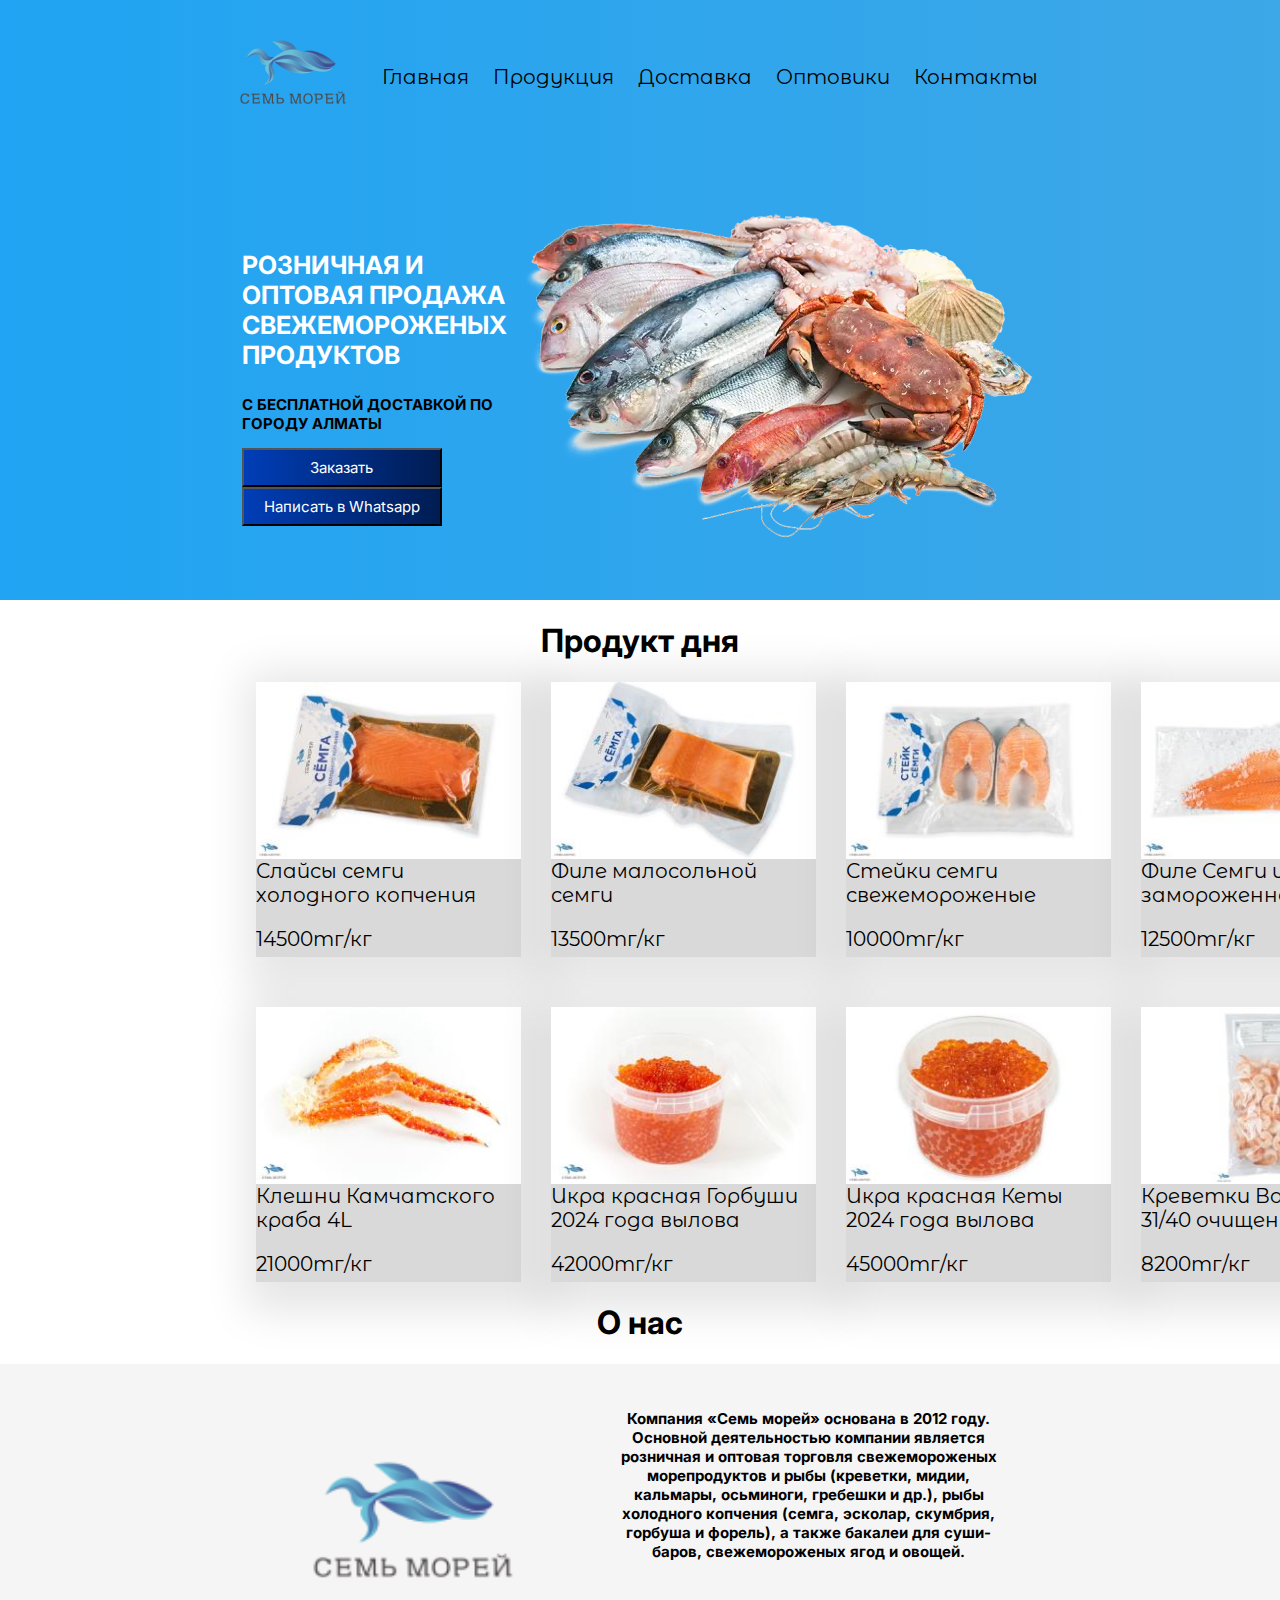
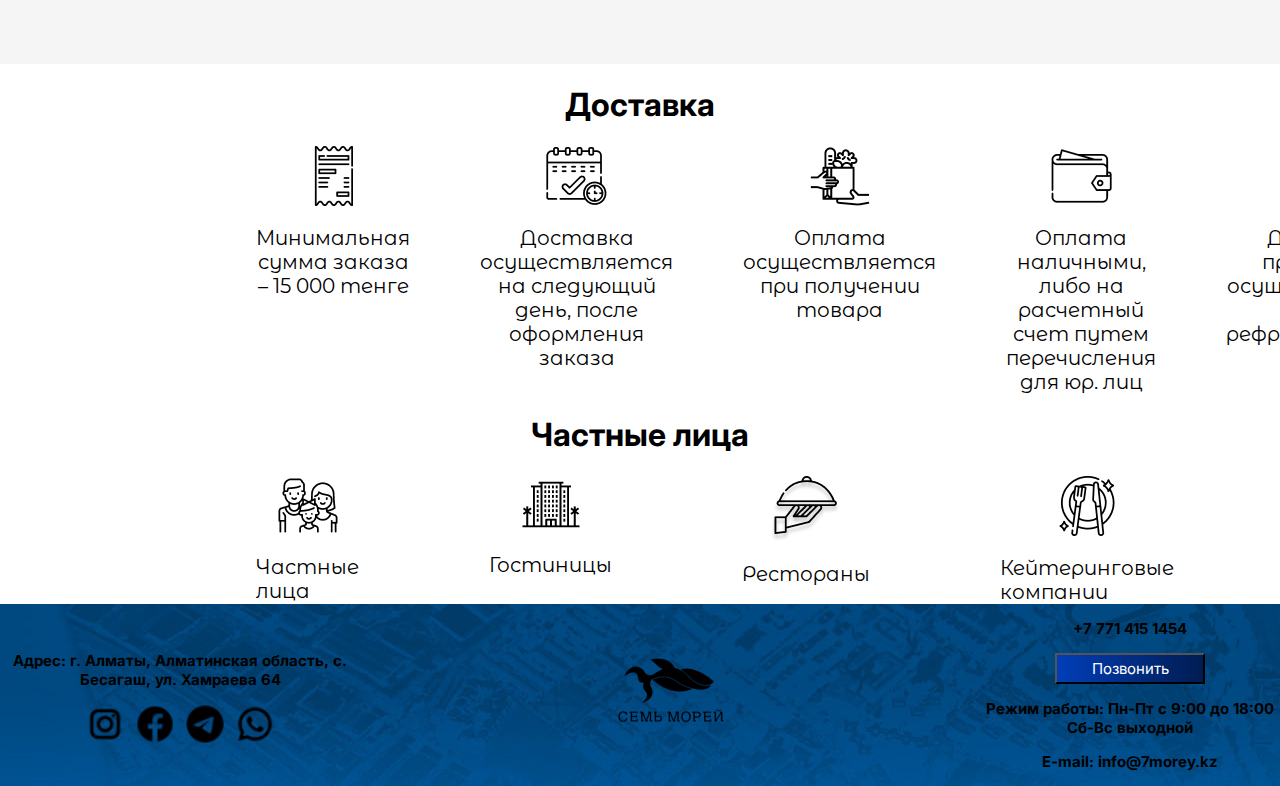
<file: index.html>
<!DOCTYPE html>
<html lang="en">
<head>
    <meta charset="UTF-8">
    <meta name="viewport" content="width=device-width, initial-scale=1.0">
    <link rel="preconnect" href="https://fonts.googleapis.com">
<link rel="preconnect" href="https://fonts.gstatic.com" crossorigin>
<link href="https://fonts.googleapis.com/css2?family=Montserrat+Alternates:ital,wght@0,100;0,200;0,300;0,400;0,500;0,600;0,700;0,800;0,900;1,100;1,200;1,300;1,400;1,500;1,600;1,700;1,800;1,900&display=swap" rel="stylesheet">
<link href="https://fonts.googleapis.com/css2?family=Inter:wght@100..900&display=swap" rel="stylesheet">   
<link rel="stylesheet" href="style.css">
    <title>7 морей</title>
</head>
<body>
    <div class="header">
        <div class="container">
          <div class="header-line">          
              <div class="header-logo">
                  <a href="index.html"><img src="Images/logo.png"></a>
              </div>
              <div class="nav">
                  <a href="page2.html">Главная</a>
                  <a href="">Продукция</a>
                  <a href="">Доставка</a>
                  <a href="">Оптовики</a>
                  <a href="">Контакты</a>
              </div>
          </div>     
       </div>
      </div>
      <div class="banner">
        <div class="container2">
        <div class="banner-holder">
            <div class="ban">
            <p class="banner-holder-title">РОЗНИЧНАЯ И ОПТОВАЯ ПРОДАЖА<br>СВЕЖЕМОРОЖЕНЫХ ПРОДУКТОВ</p>
            <p class="banner-holder-suptitle">С БЕСПЛАТНОЙ ДОСТАВКОЙ ПО ГОРОДУ АЛМАТЫ</p>
            <div class="buttons">
            <button>Заказать</button>
            <button>Написать в Whatsapp</button>
        </div>
             </div>
             <div class="banner-img">
                <img src="Images/roznica.webp">
             </div>
        </div>
    </div>
        
      </div>
      <h1>Продукт дня</h1>
      <div class="holder">
      
      <div class='cards'>
        <div class="page">



       <div class="contaainer">
    
           <div class='cards-holder'>
    
                <div class='card'>
    
                    <div class='card-image'>
                        <img class='card-img' src='Images/1.jpg'>
                    </div>
    
                    <div class='card-title'>
                        Слайсы семги холодного копчения     
                    </div>
    
                    <div class='card-desc'>
                        14500тг/кг
                        
                    </div>
    
                </div>
    
                <div class='card'>
    
                    <div class='card-image'>
                        <img class='card-img' src='Images/2.jpg'>
                    </div>
    
                    <div class='card-title'>
                        Филе малосольной семги   
                        
                    </div>
    
                    <div class='card-desc'>
                        13500тг/кг
                    
    
                    </div>
    
                </div>

                <div class='card'>
    
                    <div class='card-image'>
                        <img class='card-img' src='Images/3.jpg'>
                    </div>
    
                    <div class='card-title'>
                        Стейки семги свежемороженые    
                        
                    </div>
    
                    <div class='card-desc'>
                        10000тг/кг
                        
    
                    </div>
    
                </div>
    
                <div class='card'>
    
                    <div class='card-image'>
                        <img class='card-img' src='Images/4.jpg'>
                    </div>
    
                    <div class='card-title'>
                        Филе Семги из замороженной рыбы    
                       
                    </div>
    
                    <div class='card-desc'>
                        12500тг/кг
                    
                    </div>
    
                </div>
            </div>
        </div>
    </div>
        
    
    </div>

    <div class="card-between"></div>

    <div class='page'>

        <div class="contaainer">
    
           <div class='cards-holder'>
    
                <div class='card'>
    
                    <div class='card-image'>
                        <img class='card-img' src='Images/5.jpg'>
                    </div>
    
                    <div class='card-title'>
                        Клешни Камчатского краба 4L    
                        
                    </div>
    
                    <div class='card-desc'>
                        21000тг/кг
                        
                    </div>
    
                </div>
    
                <div class='card'>
    
                    <div class='card-image'>
                        <img class='card-img' src='Images/6.jpg'>
                    </div>
    
                    <div class='card-title'>
                        Икра красная Горбуши 2024 года вылова
                        
                    </div>
    
                    <div class='card-desc'>
                        42000тг/кг
                    
    
                    </div>
    
                </div>

                <div class='card'>
    
                    <div class='card-image'>
                        <img class='card-img' src='Images/7.jpg'>
                    </div>
    
                    <div class='card-title'>
                        Икра красная Кеты 2024 года вылова
                        
                    </div>
    
                    <div class='card-desc'>
                        45000тг/кг
                        
    
                    </div>
    
                </div>
    
                <div class='card'>
    
                    <div class='card-image'>
                        <img class='card-img' src='Images/8.jpg'>
                    </div>
    
                    <div class='card-title'>
                        Креветки Ваннамей 31/40 очищенные  
                       
                    </div>
    
                    <div class='card-desc'>
                        8200тг/кг
                    
                    </div>
    
                </div>
            </div>
        </div>
    
    </div>
</div>
    <h1>О нас</h1>
    <div class="about-us">
        <div class="hold-it">
        <div class="logo-holder">
            <img class="logo-size" src="Images/logo.png">
        </div>
        <div class="about-us-text">
            <p>Компания «Семь морей» основана в 2012 году. Основной деятельностью компании является розничная и оптовая торговля свежемороженых морепродуктов и рыбы (креветки, мидии, кальмары, осьминоги, гребешки и др.), рыбы холодного копчения (семга, эсколар, скумбрия, горбуша и форель), а также бакалеи для суши-баров, свежемороженых ягод и овощей.
            </p>

        </div>
        </div>

    </div>

    <h1>Доставка</h1>
    <div class="delivery">
        <div class="holder">
      
            <div class='cards'>
              <div class="page">
      
      
      
             <div class="contaainer">
          
                 <div class='cards-holder'>
          
                      <div class='deliveryy'>
          
                          <div class='delivery-image'>
                              <img class='card-img' src='Images/d1.png'>
                          </div>
          
                          <div class='delivery-title'>
                            Минимальная сумма заказа – 15 000 тенге   
                          </div>
          
                      </div>
          
                      <div class='deliveryy'>
          
                          <div class='delivery-image'>
                              <img class='card-img' src='Images/d2.png'>
                          </div>
          
                          <div class='delivery-title'>
                            Доставка осуществляется на следующий день, после оформления заказа  
                              
                          </div>
          
                      </div>
      
                      <div class='deliveryy'>
          
                          <div class='delivery-image'>
                              <img class='card-img' src='Images/d3.png'>
                          </div>
          
                          <div class='delivery-title'>
                            Оплата осуществляется при получении товара  
                              
                          </div>
          
                      </div>
          
                      <div class='deliveryy'>
          
                          <div class='delivery-image'>
                              <img class='card-img' src='Images/d4.png'>
                          </div>
          
                          <div class='delivery-title'>
                            Оплата наличными, либо на расчетный счет путем перечисления для юр. лиц 
                             
                          </div>
          

                          
          
                      </div>
                      <div class='deliveryy'>
          
                        <div class='delivery-image'>
                            <img class='card-img' src='Images/d5.png'>
                        </div>
        
                        <div class='delivery-title'>
                            Доставка продуктов осуществляется в рефрижераторах  
                            
                        </div>
        
                    </div>
                  </div>
              </div>
          </div>
              
          
          </div>
        
        
        
    </div>

    </div>
    <h1>Частные лица</h1>
    <div class="our-clients">
        <div class="holder">
      
            <div class='cards'>
              <div class="page">
      
      
      
             <div class="contaainer">
          
                 <div class='cards-holder'>
          
                      <div class='faces'>
          
                          <div class='faces-image'>
                              <img class='card-img' src='Images/k1.png'>
                          </div>
          
                          <div class='faces-title'>
                            Частные лица  
                          </div>
          
                      </div>
          
                      <div class='faces'>
          
                          <div class='faces-image'>
                              <img class='card-img' src='Images/k2.png'>
                          </div>
          
                          <div class='faces-title'>
                            Гостиницы
                              
                          </div>
          
                      </div>
      
                      <div class='faces'>
          
                          <div class='faces-image'>
                              <img class='card-img' src='Images/k3.png'>
                          </div>
          
                          <div class='faces-title'>
                            Рестораны 
                              
                          </div>
          
                      </div>
          
                      <div class='faces'>
          
                          <div class='faces-image'>
                              <img class='card-img' src='Images/k4.png'>
                          </div>
          
                          <div class='faces-title'>
                            Кейтеринговые компании
                             
                          </div>
          

                          
          
                      </div>
                      <div class='faces'>
          
                        <div class='faces-image'>
                            <img class='card-img' src='Images/k5.png'>
                        </div>
        
                        <div class='faces-title'>
                            Банкетные залы
                            
                        </div>
        
                    </div>
                  </div>
              </div>
          </div>
              
          
          </div>

    </div>
    <footer>
        <div class="contain" id="footer">
            <div class="con1">
                <p>
                    Адрес: г. Алматы, Алматинская область, с. Бесагаш, ул. Хамраева 64
                </p>
                <div class="icon-row1">
                    <div class="icon-item1">
                        <img src="Images/Instagram.png" alt="Иконка 1">
                    </div>
                    <div class="icon-item1">
                        <img src="Images/Facebook.png" alt="Иконка 2">
                    </div>
                    <div class="icon-item1">
                        <img src="Images/Telegram.png" alt="Иконка 3">
                    </div>
                    <div class="icon-item1">
                        <img src="Images/WhatsApp.png" alt="Иконка 4">
                    </div>
                </div>
            </div>
            <div class="logo-footer">
                <p><img src="Images/logo 2.png" alt=""></p>
            </div>

            <div class="contact">
                <p>+7 771 415 1454</p>
                <button class="contact-button">Позвонить</button>
                <p>Режим работы: Пн-Пт с 9:00 до 18:00 Сб-Вс выходной</p>
                <p>E-mail:
                    info@7morey.kz
                </p>
            </div>


        </div>
    </footer>
    
</body>
</html>
</file>
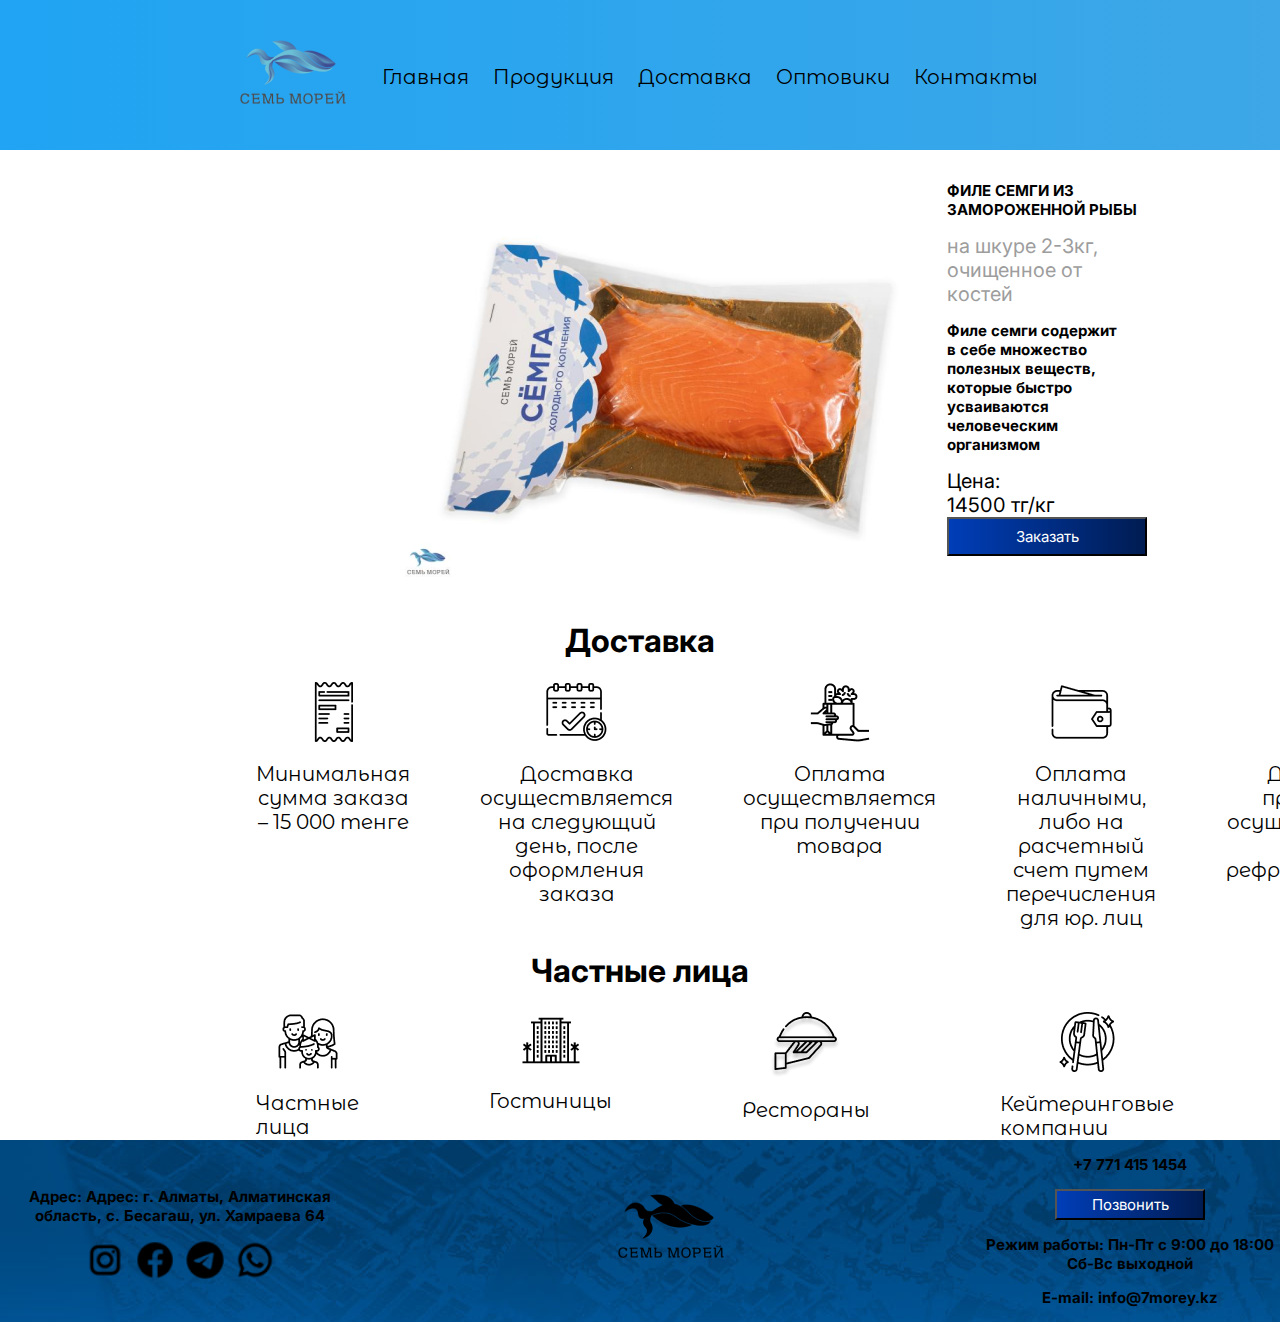
<file: page2.html>
<!DOCTYPE html>
<html lang="en">
<head>
    <meta charset="UTF-8">
    <meta name="viewport" content="width=device-width, initial-scale=1.0">
    <link rel="preconnect" href="https://fonts.googleapis.com">
<link rel="preconnect" href="https://fonts.gstatic.com" crossorigin>
<link href="https://fonts.googleapis.com/css2?family=Montserrat+Alternates:ital,wght@0,100;0,200;0,300;0,400;0,500;0,600;0,700;0,800;0,900;1,100;1,200;1,300;1,400;1,500;1,600;1,700;1,800;1,900&display=swap" rel="stylesheet">
<link href="https://fonts.googleapis.com/css2?family=Inter:wght@100..900&display=swap" rel="stylesheet">   
<link rel="stylesheet" href="style.css">
    <title>7 морей</title>
</head>
<body>
    <div class="header">
        <div class="container">
          <div class="header-line">          
              <div class="header-logo">
                  <a href="index.html"><img src="Images/logo.png"></a>
              </div>
              <div class="nav">
                  <a href="page2.html">Главная</a>
                  <a href="">Продукция</a>
                  <a href="">Доставка</a>
                  <a href="">Оптовики</a>
                  <a href="">Контакты</a>
              </div>
          </div>     
       </div>
      </div>
      <div class="bannerr">
        <div class="container2">
        <div class="banneer-holder">
            <div class="banner-img">
                <img class="size-ban" src="Images/323232.a24451648ce2cbb6fc7aa61adb4a61fc 1.png">
             </div>

             <div class="page2-text">
                 <div class="page2-title">
                    <p>ФИЛЕ СЕМГИ ИЗ ЗАМОРОЖЕННОЙ РЫБЫ</p>
                </div>
                    <div class="page2-subtitle">
                         на шкуре 2-3кг, очищенное от костей
                    </div>
                    <div class="page-describe">
                        <p>Филе семги содержит в себе множество полезных веществ, которые быстро усваиваются человеческим организмом</p>
                    </div>
                    <div class="page-price">
                        Цена:<br>14500 тг/кг
                    </div>
                    <button>Заказать</button>
                </div>
        </div>
        </div>
        
        
      </div>



      <h1>Доставка</h1>
    <div class="delivery">
        <div class="holder">
      
            <div class='cards'>
              <div class="page">
      
      
      
             <div class="contaainer">
          
                 <div class='cards-holder'>
          
                      <div class='deliveryy'>
          
                          <div class='delivery-image'>
                              <img class='card-img' src='Images/d1.png'>
                          </div>
          
                          <div class='delivery-title'>
                            Минимальная сумма заказа – 15 000 тенге   
                          </div>
          
                      </div>
          
                      <div class='deliveryy'>
          
                          <div class='delivery-image'>
                              <img class='card-img' src='Images/d2.png'>
                          </div>
          
                          <div class='delivery-title'>
                            Доставка осуществляется на следующий день, после оформления заказа  
                              
                          </div>
          
                      </div>
      
                      <div class='deliveryy'>
          
                          <div class='delivery-image'>
                              <img class='card-img' src='Images/d3.png'>
                          </div>
          
                          <div class='delivery-title'>
                            Оплата осуществляется при получении товара  
                              
                          </div>
          
                      </div>
          
                      <div class='deliveryy'>
          
                          <div class='delivery-image'>
                              <img class='card-img' src='Images/d4.png'>
                          </div>
          
                          <div class='delivery-title'>
                            Оплата наличными, либо на расчетный счет путем перечисления для юр. лиц 
                             
                          </div>
          

                          
          
                      </div>
                      <div class='deliveryy'>
          
                        <div class='delivery-image'>
                            <img class='card-img' src='Images/d5.png'>
                        </div>
        
                        <div class='delivery-title'>
                            Доставка продуктов осуществляется в рефрижераторах  
                            
                        </div>
        
                    </div>
                  </div>
              </div>
          </div>
              
          
          </div>
        
        
        
    </div>

    </div>
    <h1>Частные лица</h1>
    <div class="our-clients">
        <div class="holder">
      
            <div class='cards'>
              <div class="page">
      
      
      
             <div class="contaainer">
          
                 <div class='cards-holder'>
          
                      <div class='faces'>
          
                          <div class='faces-image'>
                              <img class='card-img' src='Images/k1.png'>
                          </div>
          
                          <div class='faces-title'>
                            Частные лица  
                          </div>
          
                      </div>
          
                      <div class='faces'>
          
                          <div class='faces-image'>
                              <img class='card-img' src='Images/k2.png'>
                          </div>
          
                          <div class='faces-title'>
                            Гостиницы
                              
                          </div>
          
                      </div>
      
                      <div class='faces'>
          
                          <div class='faces-image'>
                              <img class='card-img' src='Images/k3.png'>
                          </div>
          
                          <div class='faces-title'>
                            Рестораны 
                              
                          </div>
          
                      </div>
          
                      <div class='faces'>
          
                          <div class='faces-image'>
                              <img class='card-img' src='Images/k4.png'>
                          </div>
          
                          <div class='faces-title'>
                            Кейтеринговые компании
                             
                          </div>
          

                          
          
                      </div>
                      <div class='faces'>
          
                        <div class='faces-image'>
                            <img class='card-img' src='Images/k5.png'>
                        </div>
        
                        <div class='faces-title'>
                            Банкетные залы
                            
                        </div>
        
                    </div>
                  </div>
              </div>
          </div>
              
          
          </div>

    </div>
    <footer>
        <div class="contain" id="footer">
            <div class="con1">
                <p>Адрес:
                    Адрес: г. Алматы, Алматинская область, с. Бесагаш, ул. Хамраева 64
                </p>
                <div class="icon-row1">
                    <div class="icon-item1">
                        <img src="Images/Instagram.png" alt="Иконка 1">
                    </div>
                    <div class="icon-item1">
                        <img src="Images/Facebook.png" alt="Иконка 2">
                    </div>
                    <div class="icon-item1">
                        <img src="Images/Telegram.png" alt="Иконка 3">
                    </div>
                    <div class="icon-item1">
                        <img src="Images/WhatsApp.png" alt="Иконка 4">
                    </div>
                </div>
            </div>
            <div class="logo-footer">
                <p><img src="Images/logo 2.png" alt=""></p>
            </div>

            <div class="contact">
                <p>+7 771 415 1454</p>
                <button class="contact-button">Позвонить</button>
                <p>Режим работы: Пн-Пт с 9:00 до 18:00 Сб-Вс выходной</p>
                <p>E-mail:
                    info@7morey.kz
                </p>
            </div>


        </div>
    </footer>
    
</body>
</html>
</file>
<file: style.css>
body {
    margin: 0;
    background-color: white;
}
.container {
    margin: 0px 160px;
}
.container2 {
    align-items: center;
    justify-content: center;
    display: flex;
    margin: 0 400px;

}
.header-logo {
    margin-right: 20px;
}
.header-line {
    display: flex;
    align-items: center;
    padding-top: 30px;
}
button {
    padding: 8px;
    width: 200px;
    background: rgb(0,62,184);
    background: linear-gradient(90deg, rgba(0,62,184,1) 0%, rgba(0,28,82,1) 100%);
    color: white;
    font-family: "Inter";
    font-size: 15px;
}
.banner-holder {
    display: flex;
    align-items: center;
    justify-content: center;
}
.banneer-holder {
    display: flex;
}
.banner-holder-title {
    font-family: "Inter";
    font-weight: bold;
    font-size: 25px;
    color: white;
}
.page-describe {
    font-family: "Inter";
    font-size: 25px;
    width: 90%;
}
.page-price {
    font-family: "Inter";
    font-size: 20px;
}
.banner-holder-suptitle {
    font-family: "Inter";
    font-size: 15px;
}
.page2-title {
    font-family: "Inter";
    font-size: 27px;
}
.page2-subtitle {
    font-family: "Inter";
    font-size: 20px;
    color: #9d9d9d;
}
.nav a {
    font-family: "Montserrat Alternates";
    font-size: 20px;
    font-weight: 400;
    color: black;
    text-decoration: none;
    margin-right: 20px;
}
.header {
    background: rgb(32,164,243);
    background: linear-gradient(90deg, rgba(32,164,243,1) 0%, rgba(61,167,231,1) 100%);
    height: 150px;
    width: 100%;
    display: flex;
    justify-content: center;
    
}

.banner {
    background: rgb(32,164,243);
    background: linear-gradient(90deg, rgba(32,164,243,1) 0%, rgba(61,167,231,1) 100%);
    width: 100%;
    display: flex;
    height: 450px;
    display: flex;
    align-items: center;
    justify-content: center;
}
.bannerr {
    width: 100%;
    display: flex;
    height: 450px;
    
}

.contact-button {
    padding: 4px;
    width: 150px;
}

h1 {
    text-align: center;
    font-family: "Inter";
}

.cards-holder {
    display: flex;
    justify-content: space-between;
}


.card {
    width: 265px;
    height: 275px;
    box-shadow: 10px 10px 40px 20px #0000001A;
    background-color: #d9d9d9;
    margin-right: 30px;   
}

.card-image {
    display: flex;
    justify-content: center;
}

.card-title {
     display: flex;
    justify-content: center;
    margin-bottom: 20px;
    font-family: "Montserrat Alternates";
    font-size: 20px;
}


.card-desc {
    font-family: "Montserrat Alternates", sans-serif;
    font-size: 20px;
}

.cards-2 {
    padding-top: 50px;
}
.about-us {
    width: 100%;
    height: 300px;
    background-color: #f5f5f5;
}
.footer {
    background-image: url(Images/mtls-top-image\ 1.png);
    height: 200px;
    margin-top: 100px; 
}

.holder {
    justify-content: space-between;
    width: 50%; 
}

.page {
    display: flex;
    align-items: center;
    justify-content: center;
}
.contaainer { 
    width: 20%;
}
.card-between {
    height: 50px;
}


.logo-size {
    width: 262px;
    height: 160px;
}

.about-us-text {
    font-family: "Inter";
    font-size: 22px;
    width: 30%;
    text-align: center;
    align-items: center;
    justify-content: center;
}
.logo-holder {
    padding-top: 50px;
    margin-right: 75px;
}
.hold-it {
    display: flex;
    justify-content: center;
    padding-top: 30px;
}
.img-between {
    
}
.delivery-title {
    width: 40%;
}
.delivery-img-holder {
    align-items: center;
    justify-content: center;
    display: flex;
}

.deliveryy {

    margin-right: 70px;  
}

.delivery-image {
    display: flex;
    justify-content: center;
}

.delivery-title {
    display: flex;
    text-align: center;   
    margin-top: 20px;
    font-family: "Montserrat Alternates";
    font-size: 20px;
}

.faces {
    width: 300px;
    margin-right: 130px;   
}
p {
    font-family: "Inter";
    font-size: 15px;
    font-weight: bold;
}
.faces-image {
    display: flex;
    justify-content: center;
}

.faces-title {
     display: flex;
    margin-top: 20px;
    font-family: "Montserrat Alternates";
    font-size: 20px;
}
.size-ban {
    margin-top: 50px;
}
footer {
    height: 100%;
    width: 100%;
    padding: -20px;
    background-image: url(Images/mtls-top-image\ 1.png);
}
.con1 {
    width: 360px;
    font-size: 1vw;
    display: flex;
    align-items: center;
    justify-content: center;
    flex-direction: column;
    text-align: center;
}
.icon-row1 {
    display: flex;
    justify-content: space-around;
    align-items: center;
    width: 100%;
    max-width: 200px;
    margin: 0 auto;
}
.icon-item1 {
    text-align: center;
}
.icon-item1 img {
    width: 40px;
    height: auto;
    display: block;
    margin: 0 auto 10px;
}
#footer {
    display: flex;
    justify-content: space-between;
    align-items: center;
    max-width: 1400px;
    margin: 0 auto;
}
.contact {
    text-align: center;
    width: 300px;
}

@media only screen and (max-width: 768px) {
    .size-ban {
        width: 300px;
    }
    p {
        font-size: 10px;
    }
    .page2-subtitle {
        font-size: 15px;
    }
    .page-price {
        font-size: 9px;
    }
    button {
        padding: 2px;
        width: 100px;
    }
    .container2 {
        margin: 0 100px;
    }
    .header {
        width: 100%;
        margin: 0 auto;
    }
    .header-line {
        width: 100%;
    }
    .card-img {
        width: 30px;
        height: 30px;
    }
    .delivery-title {
        font-size: 7px;
        
    }
    .card-img {
        width: 30px;
        height: 30px;
    }
    .faces-title {
        font-size: 7px;
    }
    h1 {
        font-size: 10px;
    }
    .faces {
        margin-right: 30px;
    }
    .deliveryy {
        margin-right: 20px;  
    }
    .delivery-title {
        font-size: 5px;
    }
    .nav a {
        font-size: 10px;
        display: flex;
    }
    .header-logo img {
        height: 70px;
    }
    .banner-img img {
        height: 200px;
        width: 200px;
    }
    .banner-holder-title {
        font-size: 10px;
    }
    .banner-holder-suptitle {
        font-size: 8px;
    }
    .card {
        width: 300px;
        height: 100px;
    }
    .card-title {
        font-size: 5px;
    }
    .card-desc {
        font-size: 7px;
    }
    .logo-size {
        width: 100px;
        height: 100px;
    }
    .about-us-text p {
        font-size: 7px;
        width: 80%;
    }
    .about-us {
        height: 200px;
    }
    .contact p {
        font-size: 6px;
        width: 80%;
    }
    .icon-item1 img {
        width: 15px;
        height: 15px;
    }
    .logo-footer img {
        width: 50px;
        height: 50px;
    }
    .contact-button {
        width: 50px;
        font-size: 5px;
    }
    .icon-row1 {
        max-width: 100px;
    }
    .con1 p {
        font-size: 5px;
        width: 100px;
    }

    
}
</file>
